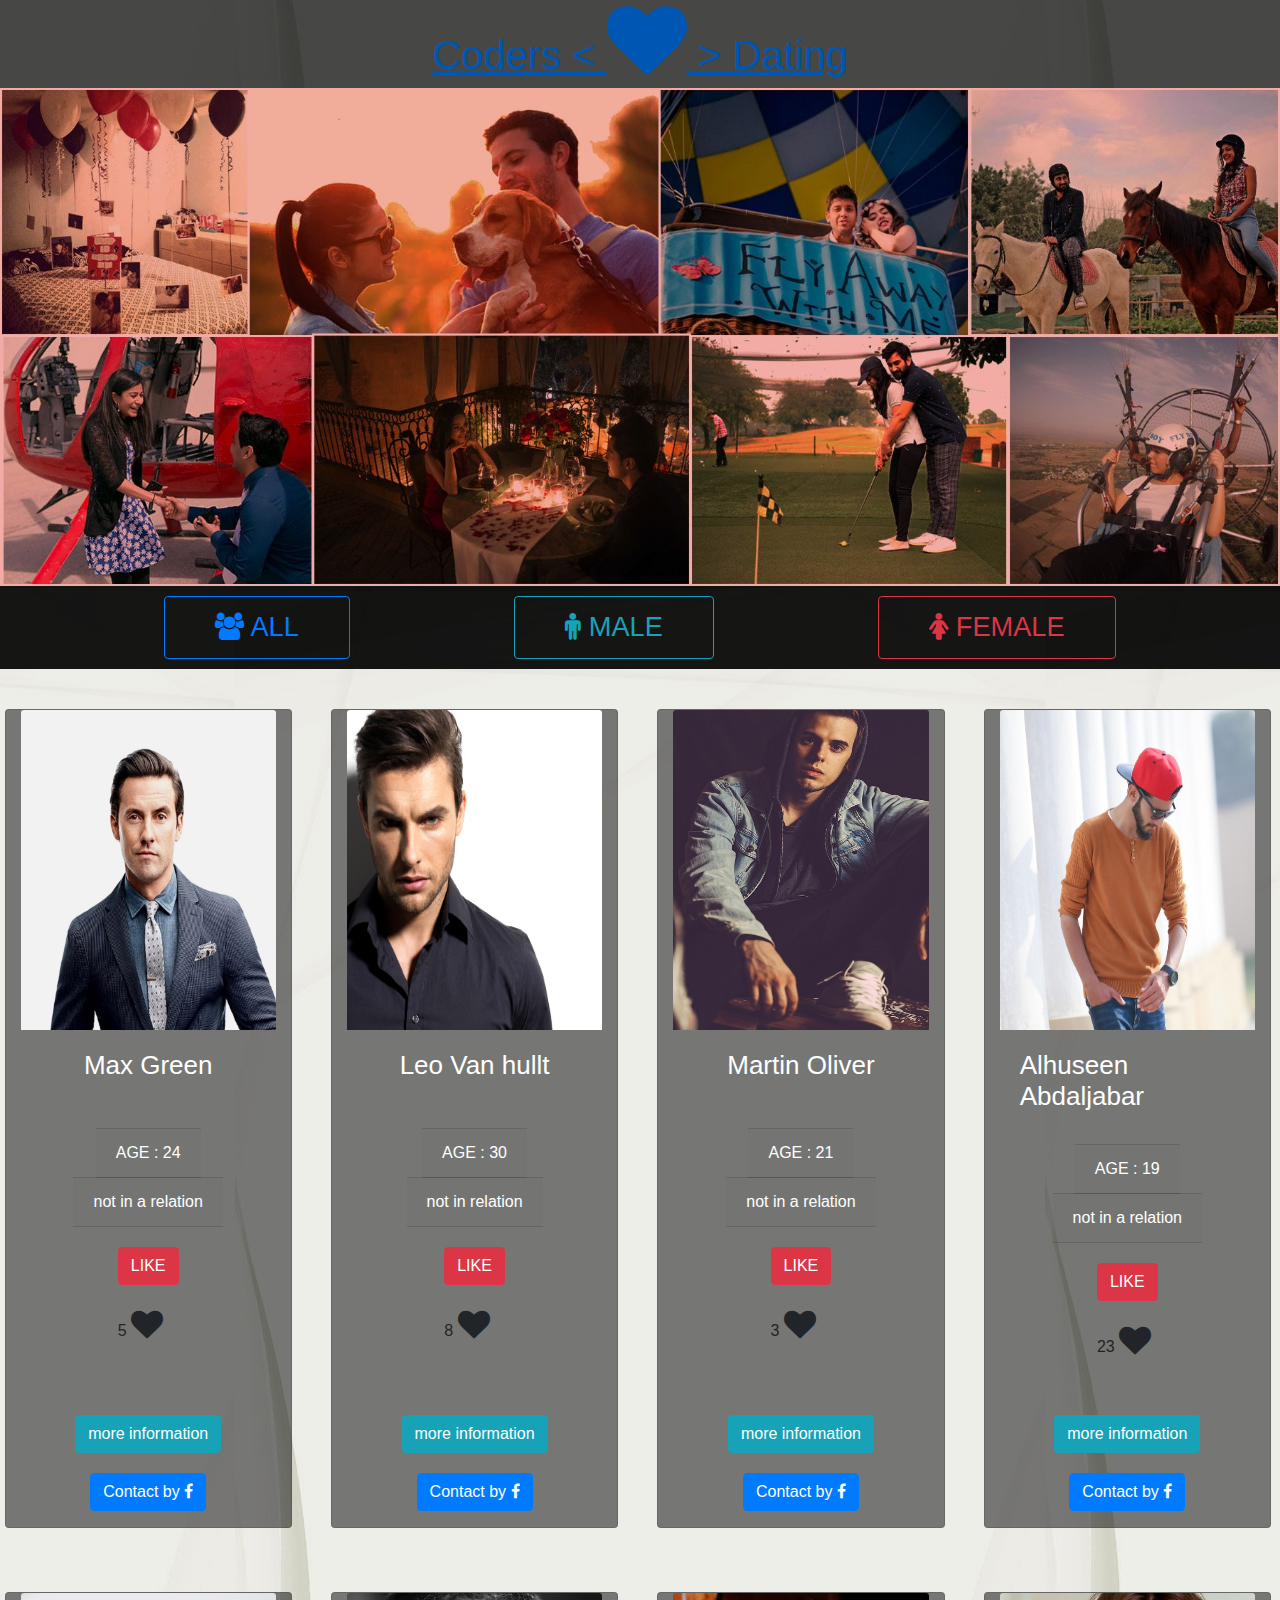
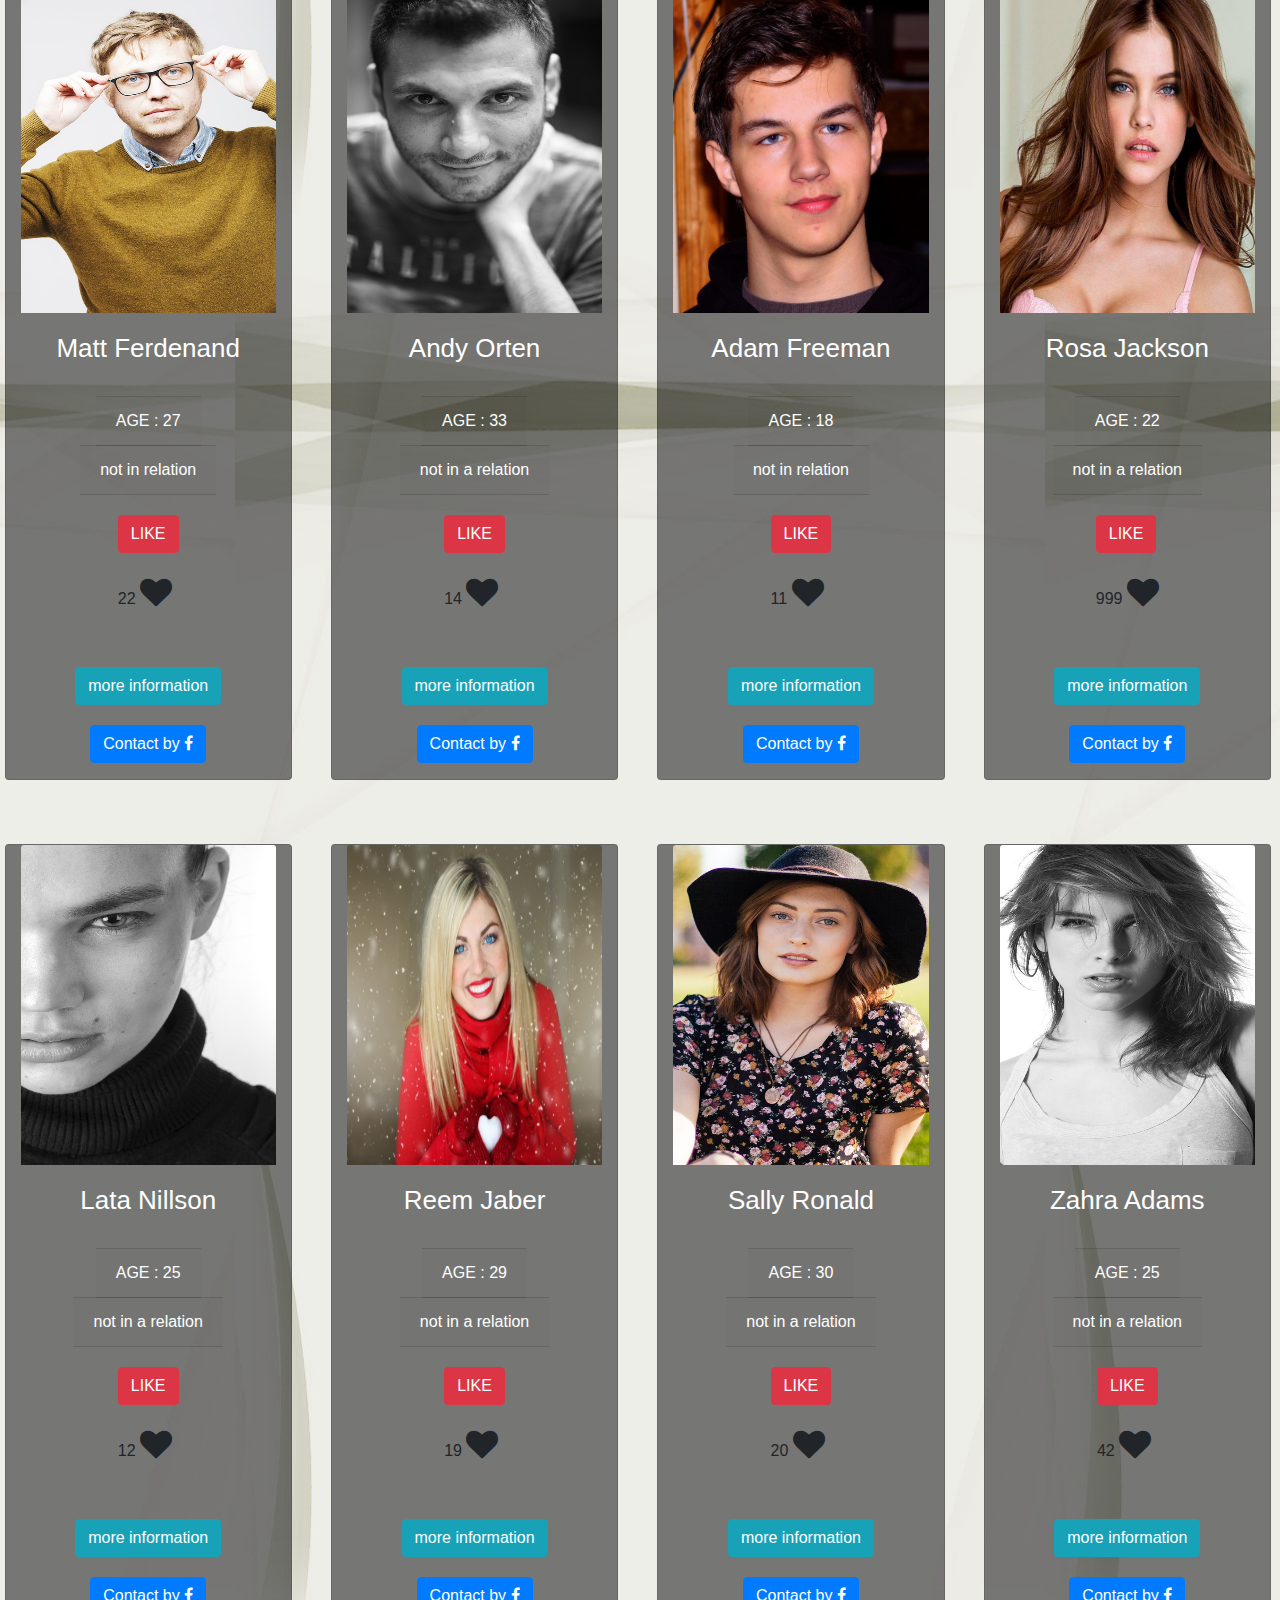
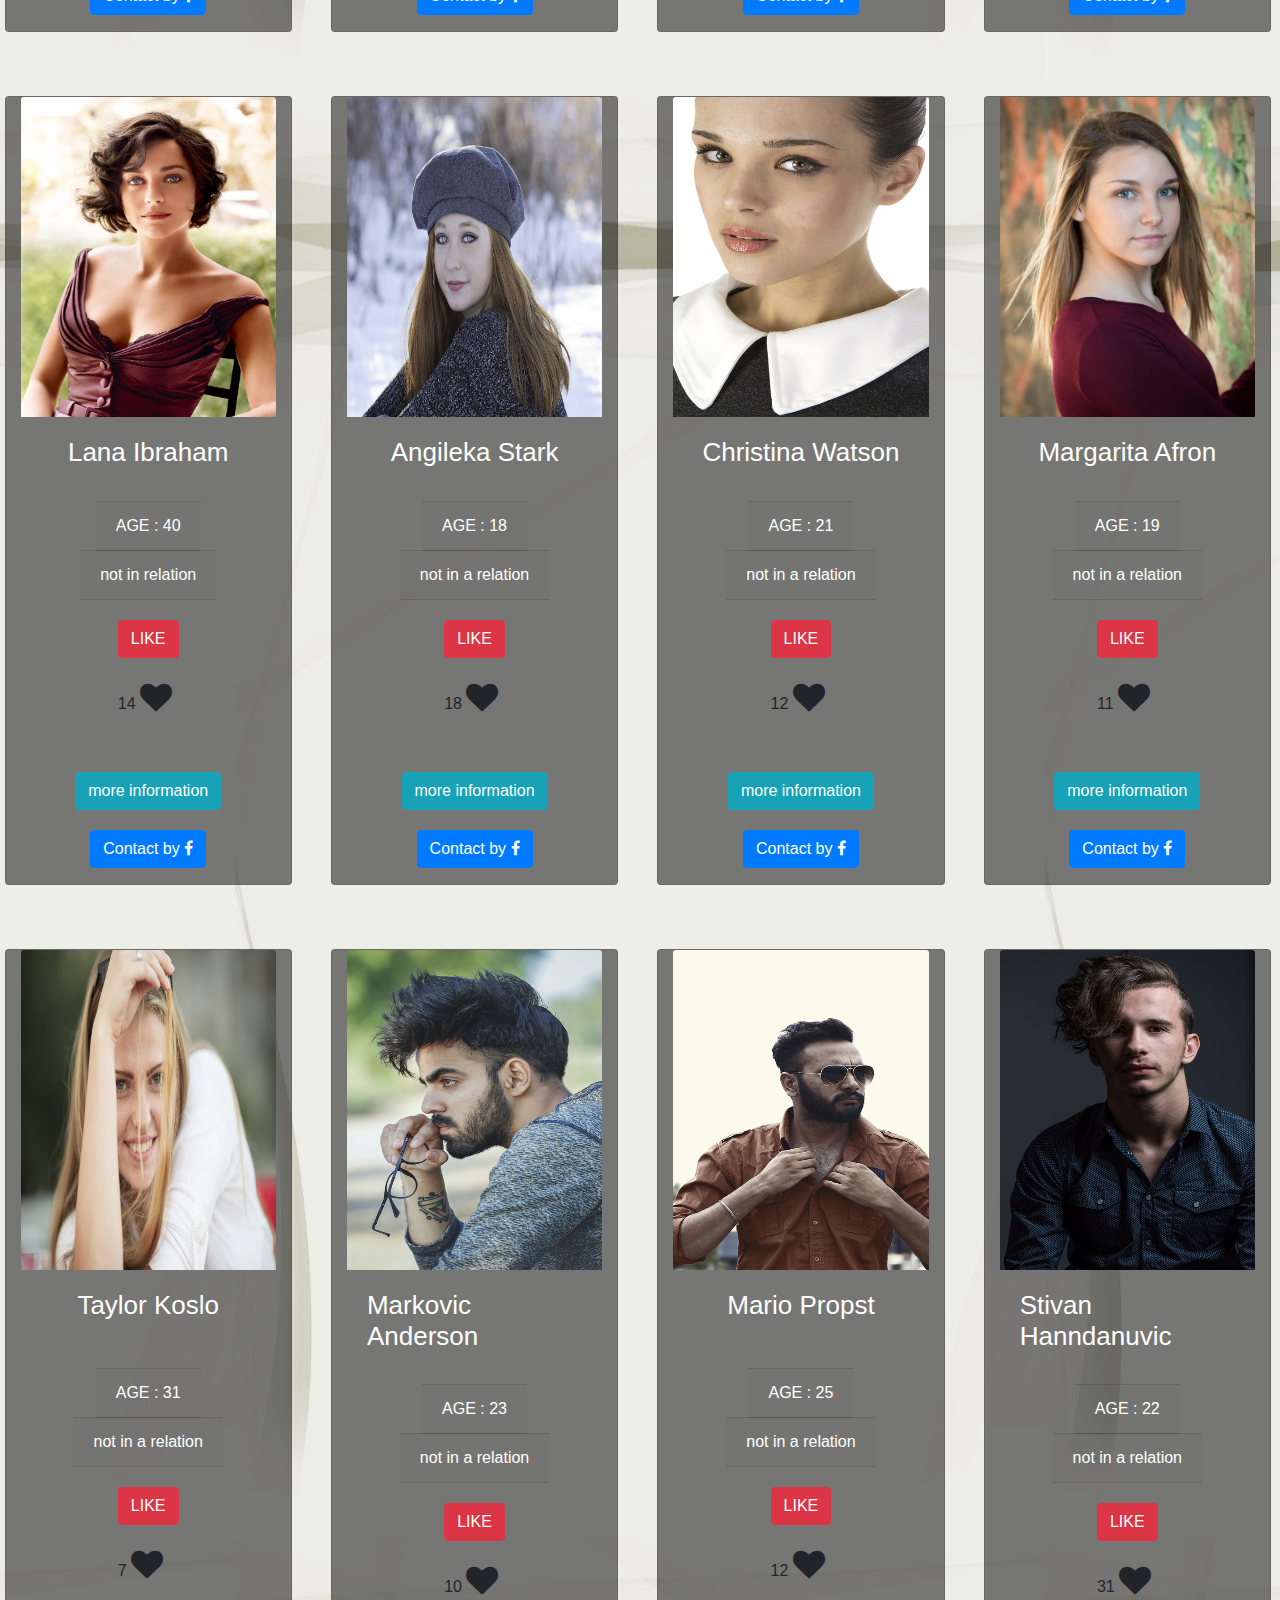
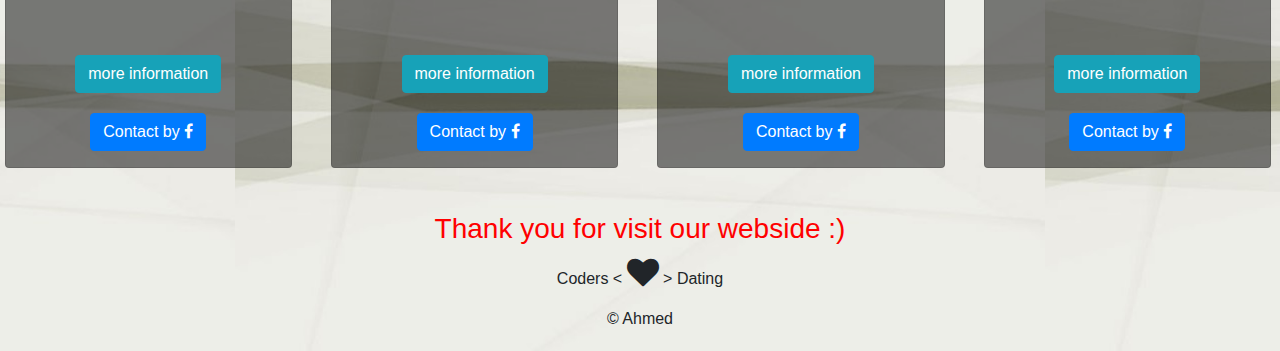
<file: ahmed-arkan-FSWD30-CodeReview7-master/index.html>
<!DOCTYPE html>
<html>
<head>
	<title> Code Dating </title>
	<link rel="stylesheet" href="https://cdnjs.cloudflare.com/ajax/libs/font-awesome/4.7.0/css/font-awesome.min.css">
    <meta name="viewport" content="width=device-width, initial-scale=1">

	<script src="https://ajax.googleapis.com/ajax/libs/jquery/3.1.1/jquery.min.js"></script>

	
	

<link rel="stylesheet" href="https://maxcdn.bootstrapcdn.com/bootstrap/4.0.0/css/bootstrap.min.css" integrity="sha384-Gn5384xqQ1aoWXA+058RXPxPg6fy4IWvTNh0E263XmFcJlSAwiGgFAW/dAiS6JXm" crossorigin="anonymous">
	
	<link rel="stylesheet" type="text/css" href="index.css">


</head>
<body>

	<header>
		<a href="index.html"><h1>Coders < <i class="fa fa-heart fa-2x" aria-hidden="true"></i> >  Dating</h1></a>
		<img class="carousel-inner" src="img/hero.jpg">

		<div class="buts">
			
			
		<a href="index.html"> <button id="all" class="btn btn-outline-primary"> <i class="fa fa-users" aria-hidden="true"></i> ALL </button> </a>

			<a href="male.html"> <button id="male" class="btn btn-outline-info"> <i class="fa fa-male" aria-hidden="true"></i> MALE </button> </a>

			<a href="female.html"> <button id="female" class="btn btn-outline-danger"> <i class="fa fa-female" aria-hidden="true"></i> FEMALE </button> </a>

		</div>

	</header>



  <div class="row" id="bigList">

  <!-- INVOKE DATA MODEL AND VIEW DEFINITIONS-->
 
  <script src="index.js"></script>

  <!-- CALL PAGE SPECIFIC VIEW FUNCTION -->
  <script>

     showBigList();

  </script>

</div>

<script>
function on() {
    document.getElementById("overlay").style.display = "block";
}

function off() {
    document.getElementById("overlay").style.display = "none";
}
</script>


<footer> 
	<div class=" text-center">
 
  <div class="card-body">
    <h5 class="card-title">Thank you for visit our webside :)</h5>
    <p class="card-text">Coders < <i class="fa fa-heart fa-2x" aria-hidden="true"></i> > Dating </p>
    <div>&copy Ahmed</div> 
  </div>
  
</div>
 </footer>
<script type="text/javascript">

 $('#1').on('click',function (){


    $('#likeout1').text( 5 + 1);

    $('#1').css('background-color' , ('blue'));

    $('#1').text('LIKED');

    $('#heart1').css('color' , ('red'));

});

  $('#b1').on({
    'click': function(){
        $('#imgs1').attr('src','img/male1.jpg');
        $('#nams1').text('Max Green');
        $('#ages1').text('24');
        $('#relation1').text('not in a relation');
        $( "#cr" ).empty();
        $('#cr').append('<li>'+'<div class="progress">Matching :'
                                                +'<div class="progress-bar progress-bar-striped" role="progressbar" style="width: 50% "  aria-valuenow="20" aria-valuemin="0" aria-valuemax="200">'
                                                +'</div>'
                                                +'70% chance</div>'+'</li>');
    }
});

 $('#2').on('click',function (){


    $('#likeout2').text( 8 + 1);

    $('#2').css('background-color' , ('blue'));

    $('#2').text('LIKED');

    $('#heart2').css('color' , ('red'));




});
 $('#b2').on({
    'click': function(){
        $('#imgs1').attr('src','img/male2.jpg');
         $('#nams1').text('Leo Van hullt');
        $('#ages1').text('30');
        $('#relation1').text('not in a relation');
        $( "#cr" ).empty();
         $('#cr').append('<li>'+'<div class="progress">Matching :'
                                                +'<div class="progress-bar progress-bar-striped" role="progressbar" style="width: 60% "  aria-valuenow="20" aria-valuemin="0" aria-valuemax="200">'
                                                +'</div>'
                                                +'80% chance</div>'+'</li>');
    }
});

 $('#3').on('click',function (){


    $('#likeout3').text( 3 + 1);

    $('#3').css('background-color' , ('blue'));

    $('#3').text('LIKED');

    $('#heart3').css('color' , ('red'));

});
  $('#b3').on({
    'click': function(){
        $('#imgs1').attr('src','img/portrait-1287413_960_720.jpg');
         $('#nams1').text('Martin Oliver');
        $('#ages1').text('21');
        $('#relation1').text('not in a relation');
        $( "#cr" ).empty();
         $('#cr').append('<li>'+'<div class="progress">Matching :'
                                                +'<div class="progress-bar progress-bar-striped" role="progressbar" style="width: 10% "  aria-valuenow="20" aria-valuemin="0" aria-valuemax="200">'
                                                +'</div>'
                                                +'20% chance</div>'+'</li>');
    }
});



 $('#4').on('click',function (){


    $('#likeout4').text( 23 + 1);

    $('#4').css('background-color' , ('blue'));

    $('#4').text('LIKED');

    $('#heart4').css('color' , ('red'));

});
  $('#b4').on({
    'click': function(){
        $('#imgs1').attr('src','img/stylish-boy-2988896_960_720.jpg');
         $('#nams1').text('Alhussen Abdaljabar');
        $('#ages1').text('19');
        $('#relation1').text('not in a relation');
        $( "#cr" ).empty();
         $('#cr').append('<li>'+'<div class="progress">Matching :'
                                                +'<div class="progress-bar progress-bar-striped" role="progressbar" style="width: 15% "  aria-valuenow="20" aria-valuemin="0" aria-valuemax="200">'
                                                +'</div>'
                                                +'30% chance</div>'+'</li>');
    }
});



 $('#5').on('click',function (){


    $('#likeout5').text( 22 + 1);

    $('#5').css('background-color' , ('blue'));

    $('#5').text('LIKED');

    $('#heart5').css('color' , ('red'));

});

  $('#b5').on({
    'click': function(){
        $('#imgs1').attr('src','img/application-1934972_960_720.jpg');
         $('#nams1').text('Mat Ferdenand');
        $('#ages1').text('27');
        $('#relation1').text('not in a relation');
        $( "#cr" ).empty();
         $('#cr').append('<li>'+'<div class="progress">Matching :'
                                                +'<div class="progress-bar progress-bar-striped" role="progressbar" style="width: 30% "  aria-valuenow="20" aria-valuemin="0" aria-valuemax="200">'
                                                +'</div>'
                                                +'50% chance</div>'+'</li>');
    }
});

 $('#6').on('click',function (){


    $('#likeout6').text( 14 + 1);

    $('#6').css('background-color' , ('blue'));

    $('#6').text('LIKED');

    $('#heart6').css('color' , ('red'));

});

 $('#b6').on({
    'click': function(){
        $('#imgs1').attr('src','img/male-2637801_960_720.jpg');
         $('#nams1').text('Andy Orten');
        $('#ages1').text('33');
        $('#relation1').text('not in a relation');
        $( "#cr" ).empty();
         $('#cr').append('<li>'+'<div class="progress">Matching :'
                                                +'<div class="progress-bar progress-bar-striped" role="progressbar" style="width: 70% "  aria-valuenow="20" aria-valuemin="0" aria-valuemax="200">'
                                                +'</div>'
                                                +'90% chance</div>'+'</li>');
    }
});

 $('#7').on('click',function (){


    $('#likeout7').text( 11 + 1);

    $('#7').css('background-color' , ('blue'));

    $('#7').text('LIKED');

    $('#heart7').css('color' , ('red'));

});

  $('#b7').on({
    'click': function(){
        $('#imgs1').attr('src','img/boy-2119178_960_720.jpg');
         $('#nams1').text('Adam Freeman');
        $('#ages1').text('18');
        $('#relation1').text('not in a relation');
        $( "#cr" ).empty();
         $('#cr').append('<li>'+'<div class="progress">Matching :'
                                                +'<div class="progress-bar progress-bar-striped" role="progressbar" style="width: 60% "  aria-valuenow="20" aria-valuemin="0" aria-valuemax="200">'
                                                +'</div>'
                                                +'80% chance</div>'+'</li>');
    }
});

 $('#8').on('click',function (){


    $('#likeout8').text( 999 + 1);

    $('#8').css('background-color' , ('blue'));

    $('#8').text('LIKED');

    $('#heart8').css('color' , ('red'));

});

  $('#b8').on({
    'click': function(){
        $('#imgs1').attr('src','img/proimg.jpg');
         $('#nams1').text('Rosa Jackson');
        $('#ages1').text('22');
        $('#relation1').text(' not in a relation');
        $( "#cr" ).empty();
         $('#cr').append('<li>'+'<div class="progress">Matching :'
                                                +'<div class="progress-bar progress-bar-striped" role="progressbar" style="width: 100% "  aria-valuenow="20" aria-valuemin="0" aria-valuemax="200">'
                                                +'</div>'
                                                +'100% chance </div>'+'</li>');
    }
});

 $('#9').on('click',function (){


    $('#likeout9').text( 12 + 1);

    $('#9').css('background-color' , ('blue'));

    $('#9').text('LIKED');

    $('#heart9').css('color' , ('red'));

});

  $('#b9').on({
    'click': function(){
        $('#imgs1').attr('src','img/model-2349105_960_720.jpg');
         $('#nams1').text('Lata Nelsson');
        $('#ages1').text('25');
        $('#relation1').text('not in a relation');
        $( "#cr" ).empty();
         $('#cr').append('<li>'+'<div class="progress">Matching :'
                                                +'<div class="progress-bar progress-bar-striped" role="progressbar" style="width: 30%"  aria-valuenow="20" aria-valuemin="0" aria-valuemax="200">'
                                                +'</div>'
                                                +'50% chance</div>'+'</li>');
    }
});

 $('#10').on('click',function (){


    $('#likeout10').text( 19 + 1);

    $('#10').css('background-color' , ('blue'));

    $('#10').text('LIKED');

    $('#heart10').css('color' , ('red'));

});

  $('#b10').on({
    'click': function(){
        $('#imgs1').attr('src','img/pretty-girl-2039216_960_720.jpg');
         $('#nams1').text('Reem Jaber');
        $('#ages1').text('29');
        $('#relation1').text('not in a relation');
        $( "#cr" ).empty();
         $('#cr').append('<li>'+'<div class="progress">Matching :'
                                                +'<div class="progress-bar progress-bar-striped" role="progressbar" style="width: 10%"  aria-valuenow="20" aria-valuemin="0" aria-valuemax="200">'
                                                +'</div>'
                                                +'30% chance</div>'+'</li>');
    }
});

 $('#11').on('click',function (){


    $('#likeout11').text( 20 + 1);

    $('#11').css('background-color' , ('blue'));

    $('#11').text('LIKED');

    $('#heart11').css('color' , ('red'));

});

  $('#b11').on({
    'click': function(){
        $('#imgs1').attr('src','img/portrait-597173_960_720.jpg');
         $('#nams1').text('Sally Ronald');
        $('#ages1').text('30');
        $('#relation1').text('not in a relation');
        $( "#cr" ).empty();
         $('#cr').append('<li>'+'<div class="progress">Matching :'
                                                +'<div class="progress-bar progress-bar-striped" role="progressbar" style="width: 60%"  aria-valuenow="20" aria-valuemin="0" aria-valuemax="200">'
                                                +'</div>'
                                                +'80% chance</div>'+'</li>');
    }
});

 $('#12').on('click',function (){


    $('#likeout12').text( 42 + 1);

    $('#12').css('background-color' , ('blue'));

    $('#12').text('LIKED');

    $('#heart12').css('color' , ('red'));

});

  $('#b12').on({
    'click': function(){
        $('#imgs1').attr('src','img/womens-2437214_960_720.jpg');
         $('#nams1').text('Zahra Adams');
        $('#ages1').text('25');
        $('#relation1').text('not in a relation');
        $( "#cr" ).empty();
         $('#cr').append('<li>'+'<div class="progress">Matching :'
                                                +'<div class="progress-bar progress-bar-striped" role="progressbar" style="width: 60%"  aria-valuenow="20" aria-valuemin="0" aria-valuemax="200">'
                                                +'</div>'
                                                +'80% chance</div>'+'</li>');
    }
});

 $('#13').on('click',function (){


    $('#likeout13').text( 14 + 1);

    $('#13').css('background-color' , ('blue'));

    $('#13').text('LIKED');

    $('#heart13').css('color' , ('red'));

});

  $('#b13').on({
    'click': function(){
        $('#imgs1').attr('src','img/female1.jpg');
         $('#nams1').text('Lana Ibraham');
        $('#ages1').text('40');
        $('#relation1').text('not in a relation');
        $( "#cr" ).empty();
         $('#cr').append('<li>'+'<div class="progress">Matching :'
                                                +'<div class="progress-bar progress-bar-striped" role="progressbar" style="width: 10%"  aria-valuenow="20" aria-valuemin="0" aria-valuemax="200">'
                                                +'</div>'
                                                +'30% chance</div>'+'</li>');
    }
});

 $('#14').on('click',function (){


    $('#likeout14').text( 18 + 1);

    $('#14').css('background-color' , ('blue'));

    $('#14').text('LIKED');

    $('#heart14').css('color' , ('red'));

});

  $('#b14').on({
    'click': function(){
        $('#imgs1').attr('src','img/model-1155293_960_720.jpg');
         $('#nams1').text('Angileka Stark');
        $('#ages1').text('18');
        $('#relation1').text('not in a relation');
        $( "#cr" ).empty();
         $('#cr').append('<li>'+'<div class="progress">Matching :'
                                                +'<div class="progress-bar progress-bar-striped" role="progressbar" style="width: 50%"  aria-valuenow="20" aria-valuemin="0" aria-valuemax="200">'
                                                +'</div>'
                                                +'70% chance</div>'+'</li>');
    }
});

 $('#15').on('click',function (){


    $('#likeout15').text( 12 + 1);

    $('#15').css('background-color' , ('blue'));

    $('#15').text('LIKED');

    $('#heart15').css('color' , ('red'));

});

  $('#b15').on({
    'click': function(){
        $('#imgs1').attr('src','img/model-2425659_960_720.jpg');
         $('#nams1').text('Christina Watson');
        $('#ages1').text('21');
        $('#relation1').text('not in a relation');
        $( "#cr" ).empty();
         $('#cr').append('<li>'+'<div class="progress">Matching :'
                                                +'<div class="progress-bar progress-bar-striped" role="progressbar" style="width: 30%"  aria-valuenow="20" aria-valuemin="0" aria-valuemax="200">'
                                                +'</div>'
                                                +'50% chance</div>'+'</li>');
    }
});

 $('#16').on('click',function (){


    $('#likeout16').text( 11 + 1);

    $('#16').css('background-color' , ('blue'));

    $('#16').text('LIKED');

    $('#heart16').css('color' , ('red'));

});

  $('#b16').on({
    'click': function(){
        $('#imgs1').attr('src','img/pose-2690310_960_720.jpg');
         $('#nams1').text('Margarita Afron');
        $('#ages1').text('19');
        $('#relation1').text('not in a relation');
        $( "#cr" ).empty();
         $('#cr').append('<li>'+'<div class="progress">Matching :'
                                                +'<div class="progress-bar progress-bar-striped" role="progressbar" style="width: 50%"  aria-valuenow="20" aria-valuemin="0" aria-valuemax="200">'
                                                +'</div>'
                                                +'70% chance</div>'+'</li>');
    }
});

 $('#17').on('click',function (){


    $('#likeout17').text( 7 + 1);

    $('#17').css('background-color' , ('blue'));

    $('#17').text('LIKED');

    $('#heart17').css('color' , ('red'));

});

  $('#b17').on({
    'click': function(){
        $('#imgs1').attr('src','img/womens-2349045_960_720.jpg');
         $('#nams1').text('Taylor Koslo');
        $('#ages1').text('31');
        $('#relation1').text('not in a relation');
        $( "#cr" ).empty();
         $('#cr').append('<li>'+'<div class="progress">Matching :'
                                                +'<div class="progress-bar progress-bar-striped" role="progressbar" style="width: 20%"  aria-valuenow="20" aria-valuemin="0" aria-valuemax="200">'
                                                +'</div>'
                                                +'40% chance</div>'+'</li>');
    }
});

 $('#18').on('click',function (){


    $('#likeout18').text( 10 + 1);

    $('#18').css('background-color' , ('blue'));

    $('#18').text('LIKED');

    $('#heart18').css('color' , ('red'));

});

  $('#b18').on({
    'click': function(){
        $('#imgs1').attr('src','img/man-2367953_960_720.jpg');
         $('#nams1').text('Markovic Anderson');
        $('#ages1').text('23');
        $('#relation1').text('not in a relation');
        $( "#cr" ).empty();
         $('#cr').append('<li>'+'<div class="progress">Matching :'
                                                +'<div class="progress-bar progress-bar-striped" role="progressbar" style="width: 10%"  aria-valuenow="20" aria-valuemin="0" aria-valuemax="200">'
                                                +'</div>'
                                                +'30% chance</div>'+'</li>');
    }
});

 $('#19').on('click',function (){


    $('#likeout19').text( 12 + 1);

    $('#19').css('background-color' , ('blue'));

    $('#19').text('LIKED');

    $('#heart19').css('color' , ('red'));

});

  $('#b19').on({
    'click': function(){
        $('#imgs1').attr('src','img/man-2792505_960_720.jpg');
         $('#nams1').text('Mario propst');
        $('#ages1').text('25');
        $('#relation1').text(' not in a relation');
        $( "#cr" ).empty();
         $('#cr').append('<li>'+'<div class="progress">Matching :'
                                                +'<div class="progress-bar progress-bar-striped" role="progressbar" style="width: 30%"  aria-valuenow="20" aria-valuemin="0" aria-valuemax="200">'
                                                +'</div>'
                                                +'50% chance</div>'+'</li>');
    }
});

 $('#20').on('click',function (){


    $('#likeout20').text( 31 + 1);

    $('#20').css('background-color' , ('blue'));

    $('#20').text('LIKED');

    $('#heart20').css('color' , ('red'));

});

  $('#b20').on({
    'click': function(){
        $('#imgs1').attr('src','img/boy-2082270_960_720.jpg');
         $('#nams1').text('Stiva Hanndanuvic');
        $('#ages1').text('22');
        $('#relation1').text('not in a relation');
        $( "#cr" ).empty();
         $('#cr').append('<li>'+'<div class="progress">Matching :'
                                                +'<div class="progress-bar progress-bar-striped" role="progressbar" style="width: 70%"  aria-valuenow="20" aria-valuemin="0" aria-valuemax="200">'
                                                +'</div>'
                                                +'90% chance</div>'+'</li>');
    }
});


 </script>
</body>
</html>
</file>
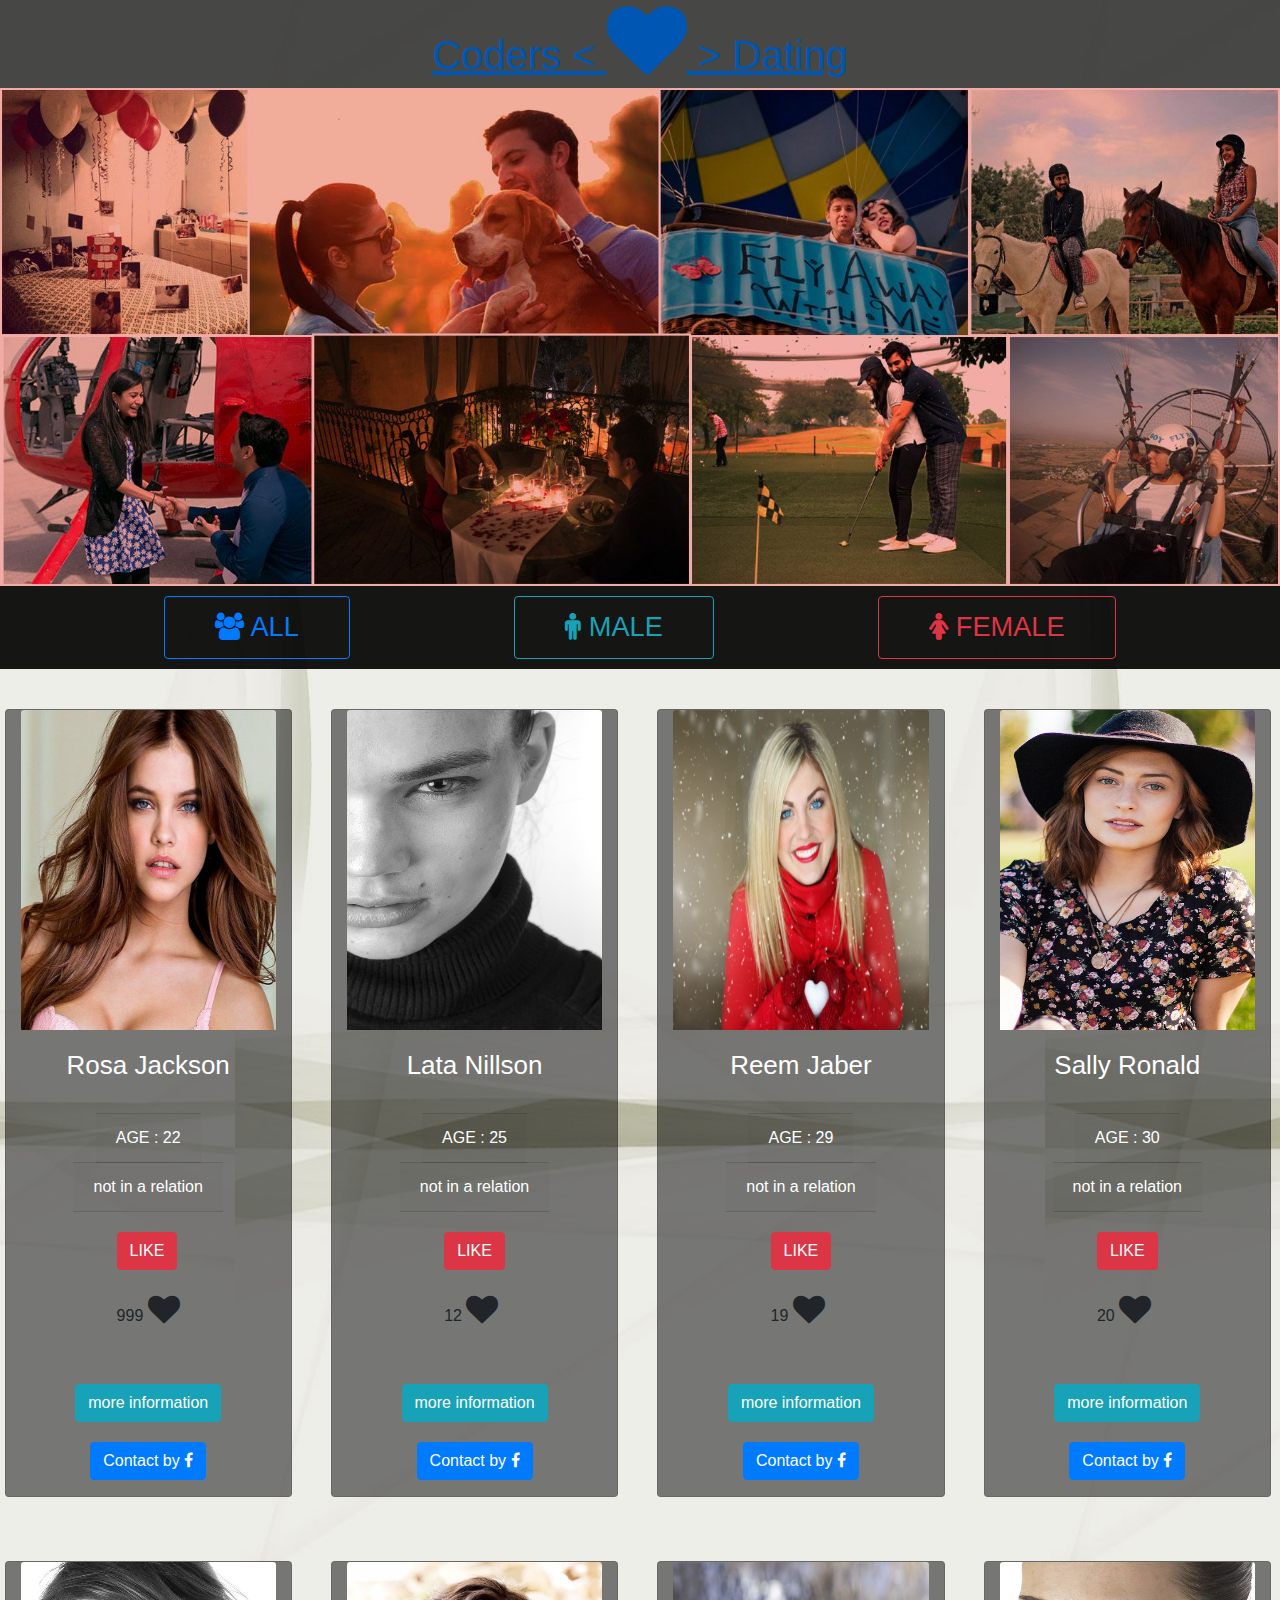
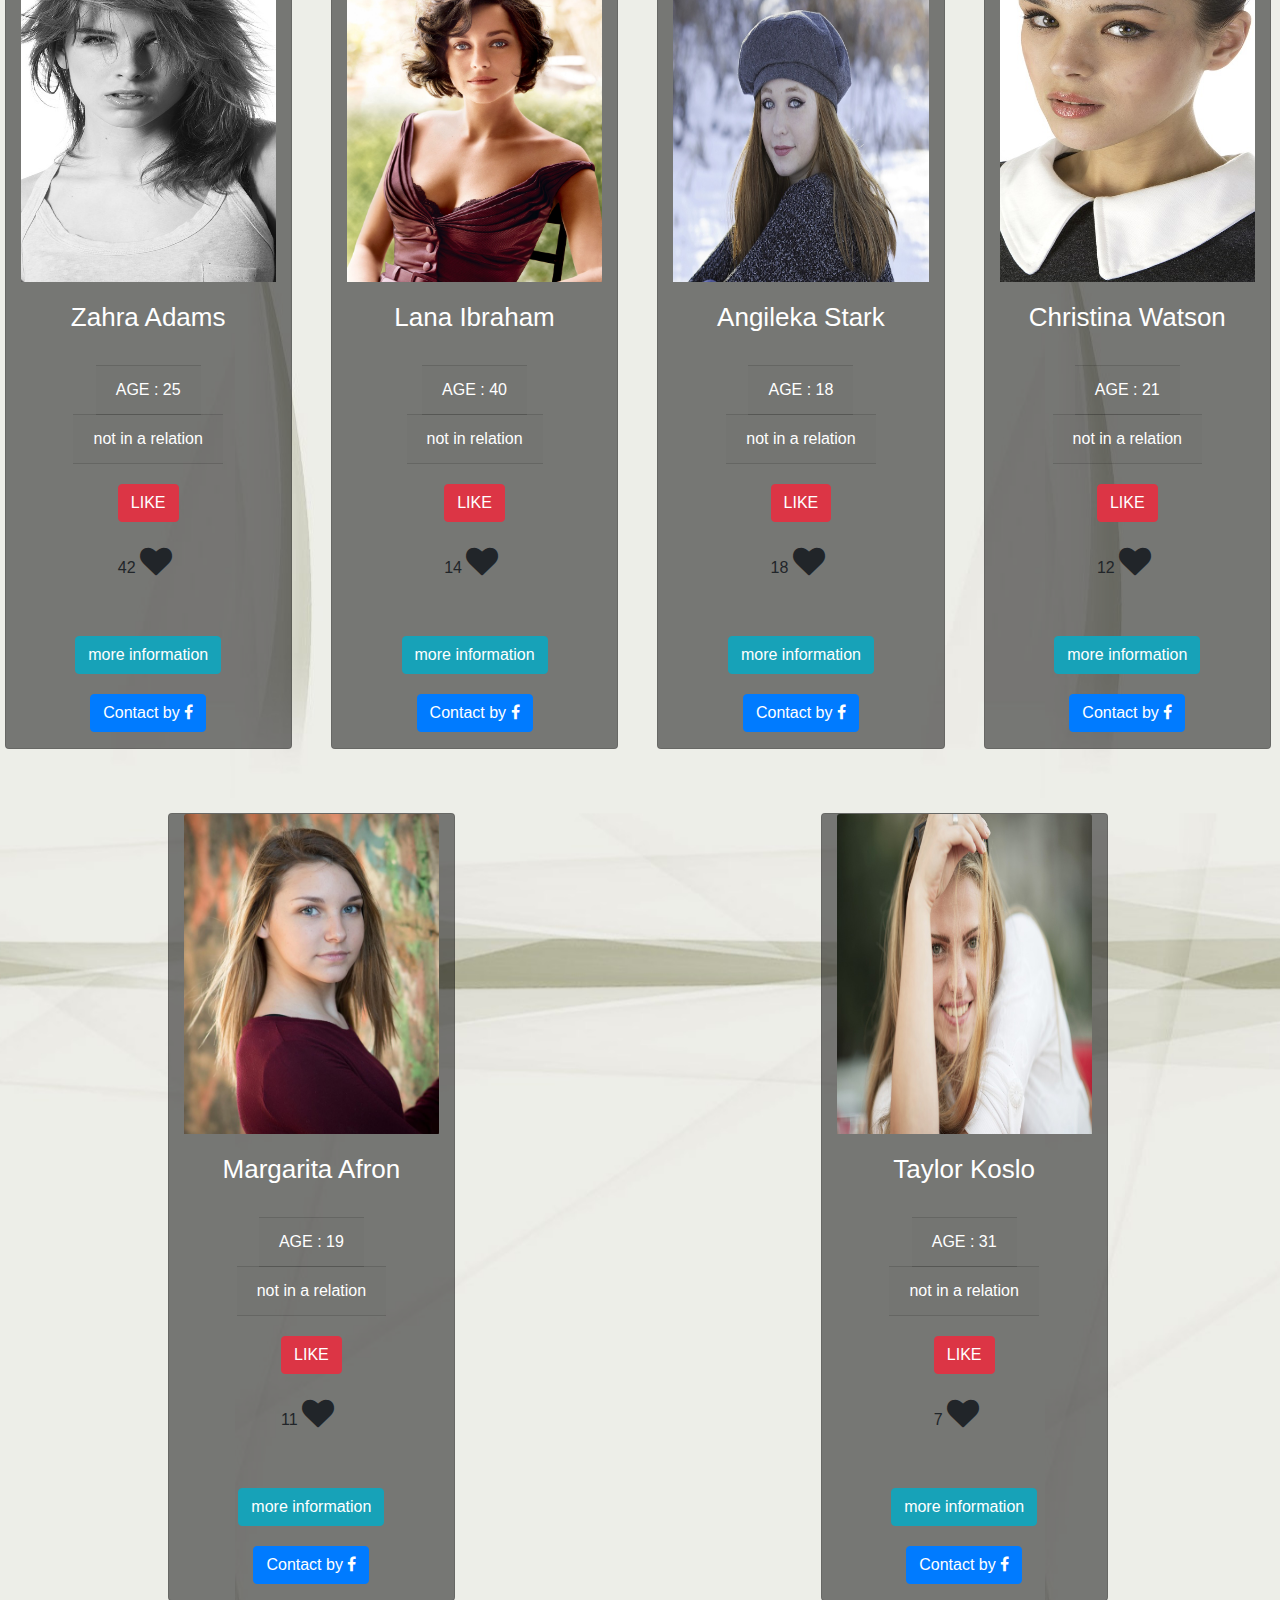
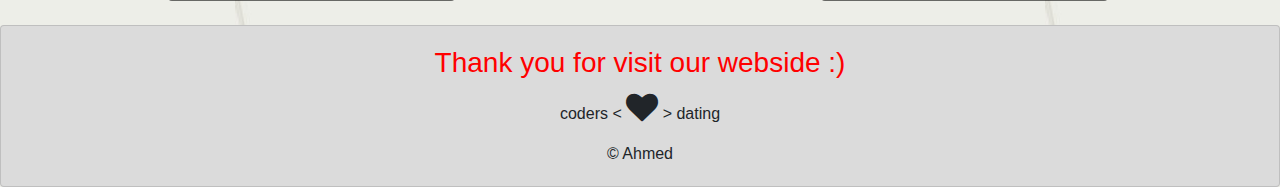
<file: ahmed-arkan-FSWD30-CodeReview7-master/female.html>
<!DOCTYPE html>
<html>
<head>
    <title> code dating </title>

<link rel="stylesheet" href="https://cdnjs.cloudflare.com/ajax/libs/font-awesome/4.7.0/css/font-awesome.min.css">
    <meta name="viewport" content="width=device-width, initial-scale=1">

    <script src="https://ajax.googleapis.com/ajax/libs/jquery/3.1.1/jquery.min.js"></script>

    
    

<link rel="stylesheet" href="https://maxcdn.bootstrapcdn.com/bootstrap/4.0.0/css/bootstrap.min.css" integrity="sha384-Gn5384xqQ1aoWXA+058RXPxPg6fy4IWvTNh0E263XmFcJlSAwiGgFAW/dAiS6JXm" crossorigin="anonymous">
    
    <link rel="stylesheet" type="text/css" href="index.css">

</head>
<body>

    <header>
        <a href="index.html"><h1>Coders < <i class="fa fa-heart fa-2x" aria-hidden="true"></i> >  Dating</h1></a>
        <img class="carousel-inner" src="img/hero.jpg">

        <div class="buts">
            
    
            <a href="index.html"> <button id="all" class="btn btn-outline-primary"> <i class="fa fa-users" aria-hidden="true"></i> ALL </button> </a>

            <a href="male.html"> <button id="male" class="btn btn-outline-info"> <i class="fa fa-male" aria-hidden="true"></i> MALE </button> </a>

            <a href="female.html"> <button id="female" class="btn btn-outline-danger"> <i class="fa fa-female" aria-hidden="true"></i> FEMALE </button> </a>

        </div>

    </header>


   <div class="row" id="bigList">

  <!-- INVOKE DATA MODEL AND VIEW DEFINITIONS-->
 
  <script src="index.js"></script>

  <!-- CALL PAGE SPECIFIC VIEW FUNCTION -->
  <script>

     showOnlyFemyle()

  </script>

</div>


<script>
function on() {
    document.getElementById("overlay").style.display = "block";
}

function off() {
    document.getElementById("overlay").style.display = "none";
}
</script>

<script type="text/javascript">
    
    $('#8').on('click',function (){


    $('#likeout8').text( 999 + 1);

    $('#8').css('background-color' , ('blue'));

    $('#8').text('LIKED');

    $('#heart8').css('color' , ('red'));

});

  $('#b8').on({
    'click': function(){
        $('#imgs1').attr('src','img/proimg.jpg');
         $('#nams1').text('Rosa Jackson');
        $('#ages1').text('22');
        $('#relation1').text(' not in a relation');
        $( "#cr" ).empty();
         $('#cr').append('<li>'+'<div class="progress">Matching :'
                                                +'<div class="progress-bar progress-bar-striped" role="progressbar" style="width: 100% "  aria-valuenow="20" aria-valuemin="0" aria-valuemax="200">'
                                                +'</div>'
                                                +'100% chance </div>'+'</li>');
    }
});

 $('#9').on('click',function (){


    $('#likeout9').text( 12 + 1);

    $('#9').css('background-color' , ('blue'));

    $('#9').text('LIKED');

    $('#heart9').css('color' , ('red'));

});

  $('#b9').on({
    'click': function(){
        $('#imgs1').attr('src','img/model-2349105_960_720.jpg');
         $('#nams1').text('Lata Nelsson');
        $('#ages1').text('25');
        $('#relation1').text('not in a relation');
        $( "#cr" ).empty();
         $('#cr').append('<li>'+'<div class="progress">Matching :'
                                                +'<div class="progress-bar progress-bar-striped" role="progressbar" style="width: 30%"  aria-valuenow="20" aria-valuemin="0" aria-valuemax="200">'
                                                +'</div>'
                                                +'50% chance</div>'+'</li>');
    }
});

 $('#10').on('click',function (){


    $('#likeout10').text( 19 + 1);

    $('#10').css('background-color' , ('blue'));

    $('#10').text('LIKED');

    $('#heart10').css('color' , ('red'));

});

  $('#b10').on({
    'click': function(){
        $('#imgs1').attr('src','img/pretty-girl-2039216_960_720.jpg');
         $('#nams1').text('Reem Jaber');
        $('#ages1').text('29');
        $('#relation1').text('not in a relation');
        $( "#cr" ).empty();
         $('#cr').append('<li>'+'<div class="progress">Matching :'
                                                +'<div class="progress-bar progress-bar-striped" role="progressbar" style="width: 10%"  aria-valuenow="20" aria-valuemin="0" aria-valuemax="200">'
                                                +'</div>'
                                                +'30% chance</div>'+'</li>');
    }
});

 $('#11').on('click',function (){


    $('#likeout11').text( 20 + 1);

    $('#11').css('background-color' , ('blue'));

    $('#11').text('LIKED');

    $('#heart11').css('color' , ('red'));

});

  $('#b11').on({
    'click': function(){
        $('#imgs1').attr('src','img/portrait-597173_960_720.jpg');
         $('#nams1').text('Sally Ronald');
        $('#ages1').text('30');
        $('#relation1').text('not in a relation');
        $( "#cr" ).empty();
         $('#cr').append('<li>'+'<div class="progress">Matching :'
                                                +'<div class="progress-bar progress-bar-striped" role="progressbar" style="width: 60%"  aria-valuenow="20" aria-valuemin="0" aria-valuemax="200">'
                                                +'</div>'
                                                +'80% chance</div>'+'</li>');
    }
});

 $('#12').on('click',function (){


    $('#likeout12').text( 42 + 1);

    $('#12').css('background-color' , ('blue'));

    $('#12').text('LIKED');

    $('#heart12').css('color' , ('red'));

});

  $('#b12').on({
    'click': function(){
        $('#imgs1').attr('src','img/womens-2437214_960_720.jpg');
         $('#nams1').text('Zahra Adams');
        $('#ages1').text('25');
        $('#relation1').text('not in a relation');
        $( "#cr" ).empty();
         $('#cr').append('<li>'+'<div class="progress">Matching :'
                                                +'<div class="progress-bar progress-bar-striped" role="progressbar" style="width: 60%"  aria-valuenow="20" aria-valuemin="0" aria-valuemax="200">'
                                                +'</div>'
                                                +'80% chance</div>'+'</li>');
    }
});

 $('#13').on('click',function (){


    $('#likeout13').text( 14 + 1);

    $('#13').css('background-color' , ('blue'));

    $('#13').text('LIKED');

    $('#heart13').css('color' , ('red'));

});

  $('#b13').on({
    'click': function(){
        $('#imgs1').attr('src','img/female1.jpg');
         $('#nams1').text('Lana Ibraham');
        $('#ages1').text('40');
        $('#relation1').text('not in a relation');
        $( "#cr" ).empty();
         $('#cr').append('<li>'+'<div class="progress">Matching :'
                                                +'<div class="progress-bar progress-bar-striped" role="progressbar" style="width: 10%"  aria-valuenow="20" aria-valuemin="0" aria-valuemax="200">'
                                                +'</div>'
                                                +'30% chance</div>'+'</li>');
    }
});

 $('#14').on('click',function (){


    $('#likeout14').text( 18 + 1);

    $('#14').css('background-color' , ('blue'));

    $('#14').text('LIKED');

    $('#heart14').css('color' , ('red'));

});

  $('#b14').on({
    'click': function(){
        $('#imgs1').attr('src','img/model-1155293_960_720.jpg');
         $('#nams1').text('Angileka Stark');
        $('#ages1').text('18');
        $('#relation1').text('not in a relation');
        $( "#cr" ).empty();
         $('#cr').append('<li>'+'<div class="progress">Matching :'
                                                +'<div class="progress-bar progress-bar-striped" role="progressbar" style="width: 50%"  aria-valuenow="20" aria-valuemin="0" aria-valuemax="200">'
                                                +'</div>'
                                                +'70% chance</div>'+'</li>');
    }
});

 $('#15').on('click',function (){


    $('#likeout15').text( 12 + 1);

    $('#15').css('background-color' , ('blue'));

    $('#15').text('LIKED');

    $('#heart15').css('color' , ('red'));

});

  $('#b15').on({
    'click': function(){
        $('#imgs1').attr('src','img/model-2425659_960_720.jpg');
         $('#nams1').text('Christina Watson');
        $('#ages1').text('21');
        $('#relation1').text('not in a relation');
        $( "#cr" ).empty();
         $('#cr').append('<li>'+'<div class="progress">Matching :'
                                                +'<div class="progress-bar progress-bar-striped" role="progressbar" style="width: 30%"  aria-valuenow="20" aria-valuemin="0" aria-valuemax="200">'
                                                +'</div>'
                                                +'50% chance</div>'+'</li>');
    }
});

 $('#16').on('click',function (){


    $('#likeout16').text( 11 + 1);

    $('#16').css('background-color' , ('blue'));

    $('#16').text('LIKED');

    $('#heart16').css('color' , ('red'));

});

  $('#b16').on({
    'click': function(){
        $('#imgs1').attr('src','img/pose-2690310_960_720.jpg');
         $('#nams1').text('Margarita Afron');
        $('#ages1').text('19');
        $('#relation1').text('not in a relation');
        $( "#cr" ).empty();
         $('#cr').append('<li>'+'<div class="progress">Matching :'
                                                +'<div class="progress-bar progress-bar-striped" role="progressbar" style="width: 50%"  aria-valuenow="20" aria-valuemin="0" aria-valuemax="200">'
                                                +'</div>'
                                                +'70% chance</div>'+'</li>');
    }
});

 $('#17').on('click',function (){


    $('#likeout17').text( 7 + 1);

    $('#17').css('background-color' , ('blue'));

    $('#17').text('LIKED');

    $('#heart17').css('color' , ('red'));

});

  $('#b17').on({
    'click': function(){
        $('#imgs1').attr('src','img/womens-2349045_960_720.jpg');
         $('#nams1').text('Taylor Koslo');
        $('#ages1').text('31');
        $('#relation1').text('not in a relation');
        $( "#cr" ).empty();
         $('#cr').append('<li>'+'<div class="progress">Matching :'
                                                +'<div class="progress-bar progress-bar-striped" role="progressbar" style="width: 20%"  aria-valuenow="20" aria-valuemin="0" aria-valuemax="200">'
                                                +'</div>'
                                                +'40% chance</div>'+'</li>');
    }
});
</script>

<footer> 
    <div class="card text-center">
 
  <div class="card-body">
    <h5 class="card-title">Thank you for visit our webside :)</h5>
    <p class="card-text">coders < <i class="fa fa-heart fa-2x" aria-hidden="true"></i> > dating </p>
    <div>&copy Ahmed</div> 
  </div>
  
</div>
 </footer>

</body>
</html>
</file>
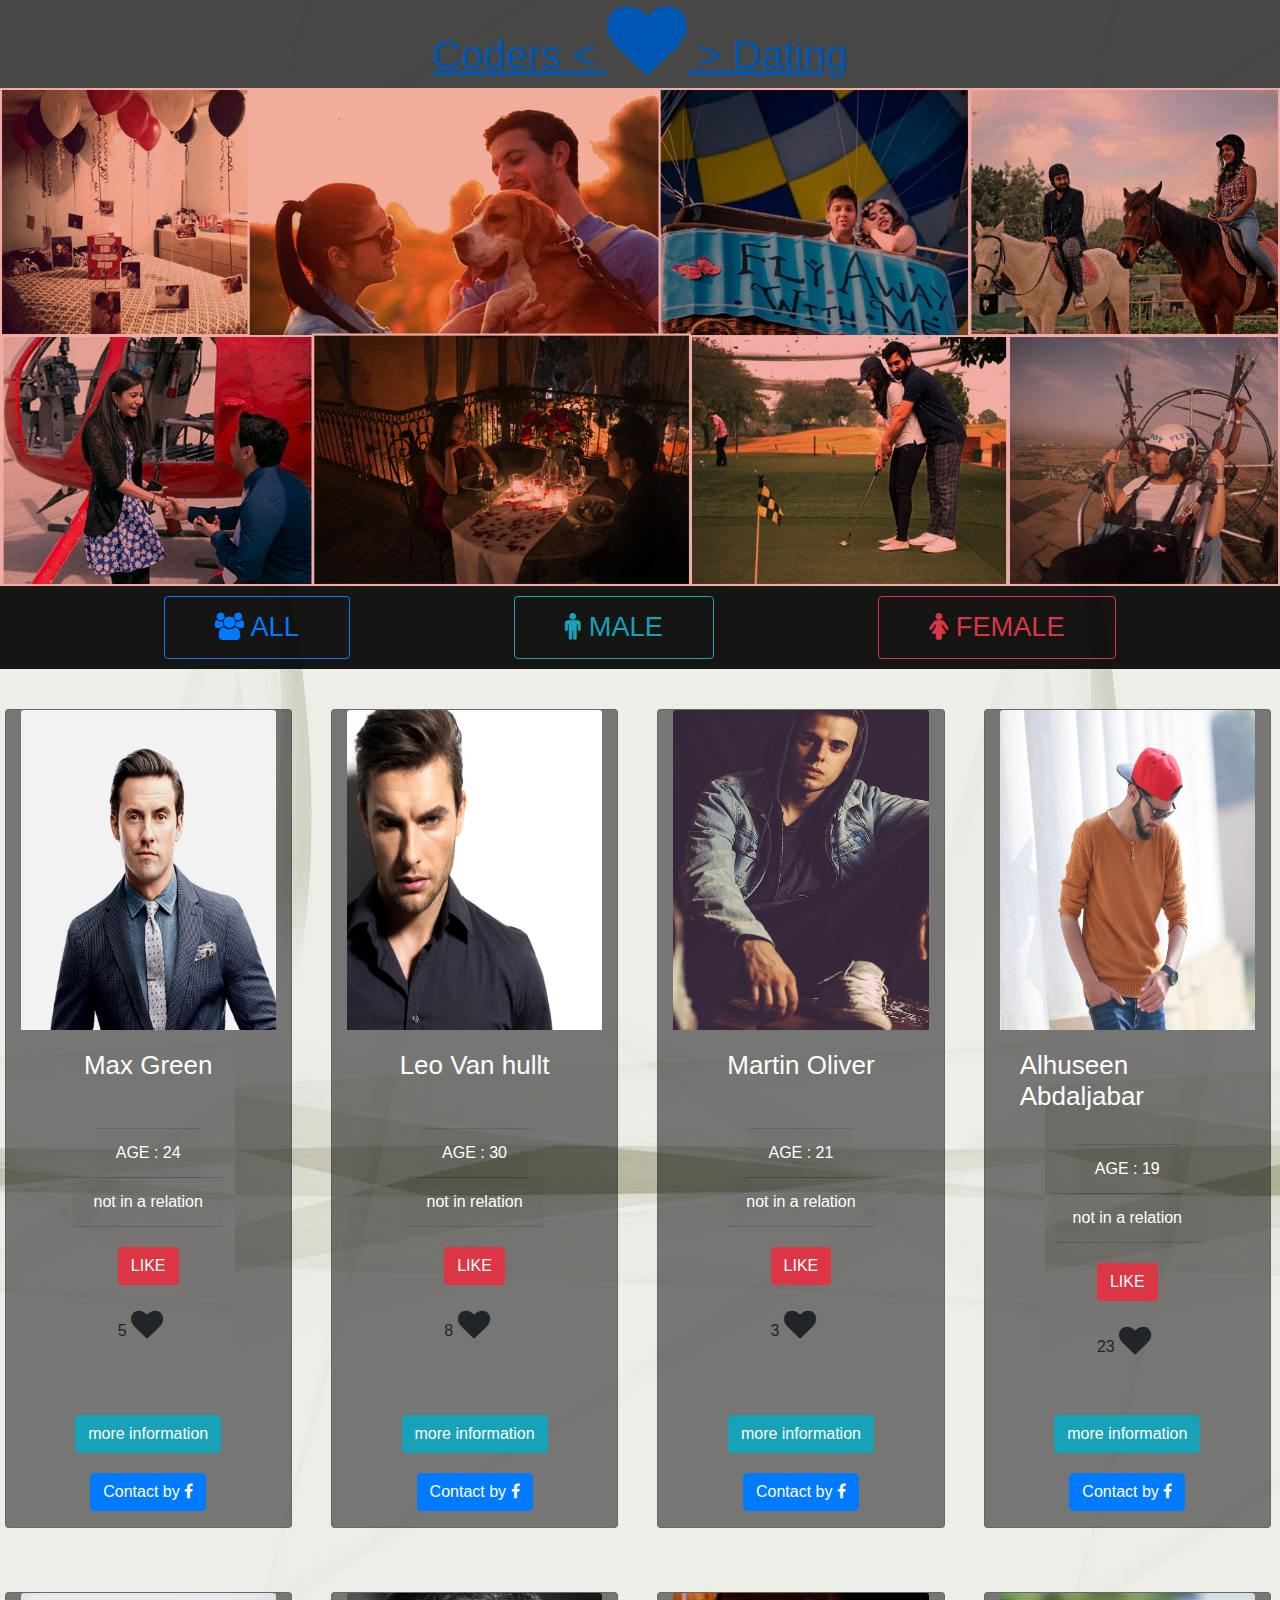
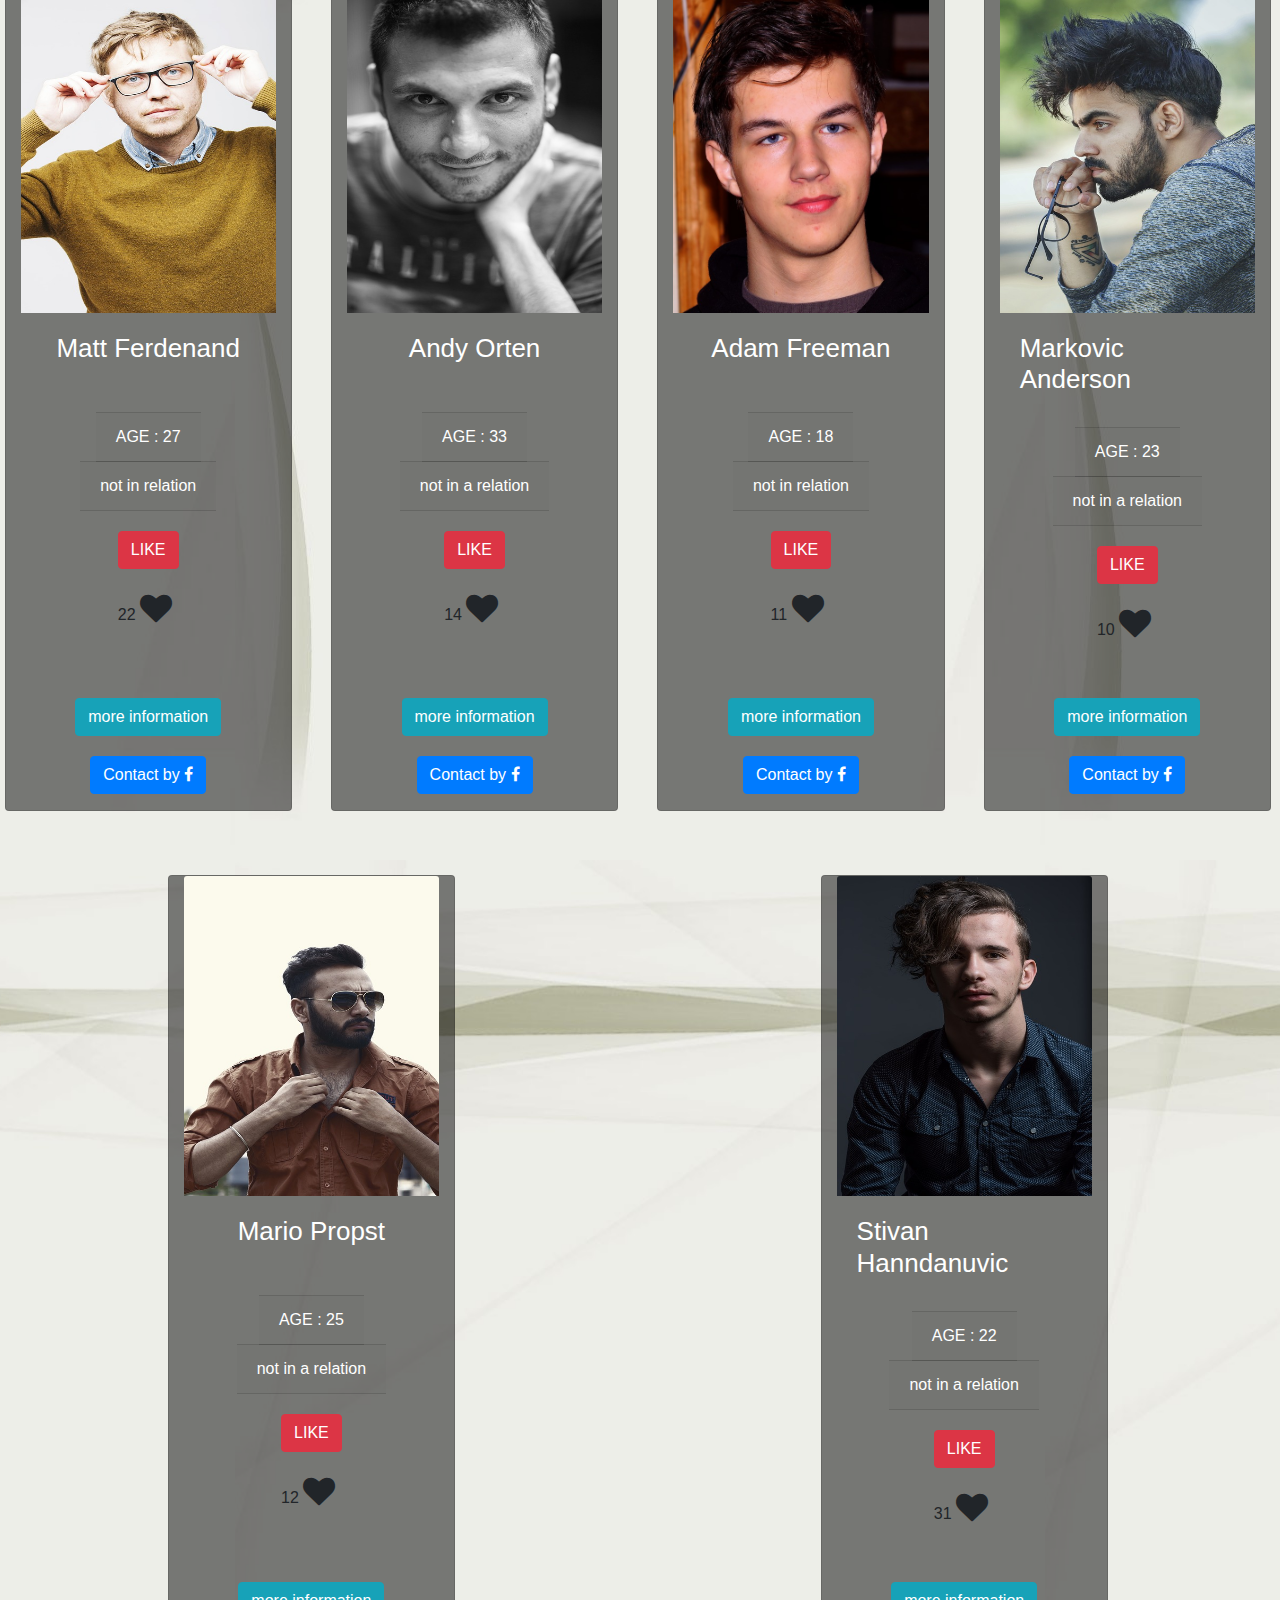
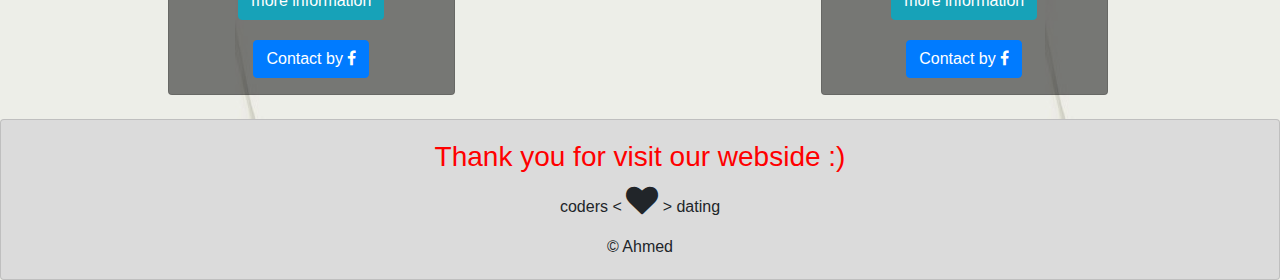
<file: ahmed-arkan-FSWD30-CodeReview7-master/male.html>
<!DOCTYPE html>
<html>
<head>
	<title> code dating </title>

<link rel="stylesheet" href="https://cdnjs.cloudflare.com/ajax/libs/font-awesome/4.7.0/css/font-awesome.min.css">
	<script src="https://ajax.googleapis.com/ajax/libs/jquery/3.1.1/jquery.min.js"></script>

	
	

<link rel="stylesheet" href="https://maxcdn.bootstrapcdn.com/bootstrap/4.0.0/css/bootstrap.min.css" integrity="sha384-Gn5384xqQ1aoWXA+058RXPxPg6fy4IWvTNh0E263XmFcJlSAwiGgFAW/dAiS6JXm" crossorigin="anonymous">

<link rel="stylesheet" type="text/css" href="index.css">

</head>
<body>

	<header>
		<a href="index.html"><h1>Coders < <i class="fa fa-heart fa-2x" aria-hidden="true"></i> >  Dating</h1></a>
		<img class="carousel-inner" src="img/hero.jpg">

		<div class="buts">
			
	
			<a href="index.html"> <button id="all" class="btn btn-outline-primary"> <i class="fa fa-users" aria-hidden="true"></i> ALL </button> </a>

			<a href="male.html"> <button id="male" class="btn btn-outline-info"> <i class="fa fa-male" aria-hidden="true"></i> MALE </button> </a>

			<a href="female.html"> <button id="female" class="btn btn-outline-danger"> <i class="fa fa-female" aria-hidden="true"></i> FEMALE </button> </a>

		</div>

	</header>


   <div class="row" id="bigList">

  <!-- INVOKE DATA MODEL AND VIEW DEFINITIONS-->
 
  <script src="index.js"></script>

  <!-- CALL PAGE SPECIFIC VIEW FUNCTION -->
  <script>

     showOnlyMale()

  </script>

</div>

<script>
function on() {
    document.getElementById("overlay").style.display = "block";
}

function off() {
    document.getElementById("overlay").style.display = "none";
}
</script>

<footer> 
	<div class="card text-center">
 
  <div class="card-body">
    <h5 class="card-title">Thank you for visit our webside :)</h5>
    <p class="card-text">coders < <i class="fa fa-heart fa-2x" aria-hidden="true"></i> > dating </p>
    <div>&copy Ahmed</div> 
  </div>
  
</div>
 </footer>

 <script type="text/javascript">
 	
 $('#1').on('click',function (){


    $('#likeout1').text( 5 + 1);

    $('#1').css('background-color' , ('blue'));

    $('#1').text('LIKED');

    $('#heart1').css('color' , ('red'));

});

  $('#b1').on({
    'click': function(){
        $('#imgs1').attr('src','img/male1.jpg');
        $('#nams1').text('Max Green');
        $('#ages1').text('24');
        $('#relation1').text('not in a relation');
        $( "#cr" ).empty();
        $('#cr').append('<li>'+'<div class="progress">Matching :'
                                                +'<div class="progress-bar progress-bar-striped" role="progressbar" style="width: 50% "  aria-valuenow="20" aria-valuemin="0" aria-valuemax="200">'
                                                +'</div>'
                                                +'70% chance</div>'+'</li>');
    }
});

 $('#2').on('click',function (){


    $('#likeout2').text( 8 + 1);

    $('#2').css('background-color' , ('blue'));

    $('#2').text('LIKED');

    $('#heart2').css('color' , ('red'));




});
 $('#b2').on({
    'click': function(){
        $('#imgs1').attr('src','img/male2.jpg');
         $('#nams1').text('Leo Van hullt');
        $('#ages1').text('30');
        $('#relation1').text('not in a relation');
        $( "#cr" ).empty();
         $('#cr').append('<li>'+'<div class="progress">Matching :'
                                                +'<div class="progress-bar progress-bar-striped" role="progressbar" style="width: 60% "  aria-valuenow="20" aria-valuemin="0" aria-valuemax="200">'
                                                +'</div>'
                                                +'80% chance</div>'+'</li>');
    }
});

 $('#3').on('click',function (){


    $('#likeout3').text( 3 + 1);

    $('#3').css('background-color' , ('blue'));

    $('#3').text('LIKED');

    $('#heart3').css('color' , ('red'));

});
  $('#b3').on({
    'click': function(){
        $('#imgs1').attr('src','img/portrait-1287413_960_720.jpg');
         $('#nams1').text('Martin Oliver');
        $('#ages1').text('21');
        $('#relation1').text('not in a relation');
        $( "#cr" ).empty();
         $('#cr').append('<li>'+'<div class="progress">Matching :'
                                                +'<div class="progress-bar progress-bar-striped" role="progressbar" style="width: 10% "  aria-valuenow="20" aria-valuemin="0" aria-valuemax="200">'
                                                +'</div>'
                                                +'20% chance</div>'+'</li>');
    }
});



 $('#4').on('click',function (){


    $('#likeout4').text( 23 + 1);

    $('#4').css('background-color' , ('blue'));

    $('#4').text('LIKED');

    $('#heart4').css('color' , ('red'));

});
  $('#b4').on({
    'click': function(){
        $('#imgs1').attr('src','img/stylish-boy-2988896_960_720.jpg');
         $('#nams1').text('Alhussen Abdaljabar');
        $('#ages1').text('19');
        $('#relation1').text('not in a relation');
        $( "#cr" ).empty();
         $('#cr').append('<li>'+'<div class="progress">Matching :'
                                                +'<div class="progress-bar progress-bar-striped" role="progressbar" style="width: 15% "  aria-valuenow="20" aria-valuemin="0" aria-valuemax="200">'
                                                +'</div>'
                                                +'30% chance</div>'+'</li>');
    }
});



 $('#5').on('click',function (){


    $('#likeout5').text( 22 + 1);

    $('#5').css('background-color' , ('blue'));

    $('#5').text('LIKED');

    $('#heart5').css('color' , ('red'));

});

  $('#b5').on({
    'click': function(){
        $('#imgs1').attr('src','img/application-1934972_960_720.jpg');
         $('#nams1').text('Mat Ferdenand');
        $('#ages1').text('27');
        $('#relation1').text('not in a relation');
        $( "#cr" ).empty();
         $('#cr').append('<li>'+'<div class="progress">Matching :'
                                                +'<div class="progress-bar progress-bar-striped" role="progressbar" style="width: 30% "  aria-valuenow="20" aria-valuemin="0" aria-valuemax="200">'
                                                +'</div>'
                                                +'50% chance</div>'+'</li>');
    }
});

 $('#6').on('click',function (){


    $('#likeout6').text( 14 + 1);

    $('#6').css('background-color' , ('blue'));

    $('#6').text('LIKED');

    $('#heart6').css('color' , ('red'));

});

 $('#b6').on({
    'click': function(){
        $('#imgs1').attr('src','img/male-2637801_960_720.jpg');
         $('#nams1').text('Andy Orten');
        $('#ages1').text('33');
        $('#relation1').text('not in a relation');
        $( "#cr" ).empty();
         $('#cr').append('<li>'+'<div class="progress">Matching :'
                                                +'<div class="progress-bar progress-bar-striped" role="progressbar" style="width: 70% "  aria-valuenow="20" aria-valuemin="0" aria-valuemax="200">'
                                                +'</div>'
                                                +'90% chance</div>'+'</li>');
    }
});

 $('#7').on('click',function (){


    $('#likeout7').text( 11 + 1);

    $('#7').css('background-color' , ('blue'));

    $('#7').text('LIKED');

    $('#heart7').css('color' , ('red'));

});

  $('#b7').on({
    'click': function(){
        $('#imgs1').attr('src','img/boy-2119178_960_720.jpg');
         $('#nams1').text('Adam Freeman');
        $('#ages1').text('18');
        $('#relation1').text('not in a relation');
        $( "#cr" ).empty();
         $('#cr').append('<li>'+'<div class="progress">Matching :'
                                                +'<div class="progress-bar progress-bar-striped" role="progressbar" style="width: 60% "  aria-valuenow="20" aria-valuemin="0" aria-valuemax="200">'
                                                +'</div>'
                                                +'80% chance</div>'+'</li>');
    }
});

 $('#8').on('click',function (){


    $('#likeout8').text( 999 + 1);

    $('#8').css('background-color' , ('blue'));

    $('#8').text('LIKED');

    $('#heart8').css('color' , ('red'));

});
$('#18').on('click',function (){


    $('#likeout18').text( 10 + 1);

    $('#18').css('background-color' , ('blue'));

    $('#18').text('LIKED');

    $('#heart18').css('color' , ('red'));

});

  $('#b18').on({
    'click': function(){
        $('#imgs1').attr('src','img/man-2367953_960_720.jpg');
         $('#nams1').text('Markovic Anderson');
        $('#ages1').text('23');
        $('#relation1').text('not in a relation');
        $( "#cr" ).empty();
         $('#cr').append('<li>'+'<div class="progress">Matching :'
                                                +'<div class="progress-bar progress-bar-striped" role="progressbar" style="width: 10%"  aria-valuenow="20" aria-valuemin="0" aria-valuemax="200">'
                                                +'</div>'
                                                +'30% chance</div>'+'</li>');
    }
});

 $('#19').on('click',function (){


    $('#likeout19').text( 12 + 1);

    $('#19').css('background-color' , ('blue'));

    $('#19').text('LIKED');

    $('#heart19').css('color' , ('red'));

});

  $('#b19').on({
    'click': function(){
        $('#imgs1').attr('src','img/man-2792505_960_720.jpg');
         $('#nams1').text('Mario propst');
        $('#ages1').text('25');
        $('#relation1').text(' not in a relation');
        $( "#cr" ).empty();
         $('#cr').append('<li>'+'<div class="progress">Matching :'
                                                +'<div class="progress-bar progress-bar-striped" role="progressbar" style="width: 30%"  aria-valuenow="20" aria-valuemin="0" aria-valuemax="200">'
                                                +'</div>'
                                                +'50% chance</div>'+'</li>');
    }
});

 $('#20').on('click',function (){


    $('#likeout20').text( 31 + 1);

    $('#20').css('background-color' , ('blue'));

    $('#20').text('LIKED');

    $('#heart20').css('color' , ('red'));

});

  $('#b20').on({
    'click': function(){
        $('#imgs1').attr('src','img/boy-2082270_960_720.jpg');
         $('#nams1').text('Stiva Hanndanuvic');
        $('#ages1').text('22');
        $('#relation1').text('not in a relation');
        $( "#cr" ).empty();
         $('#cr').append('<li>'+'<div class="progress">Matching :'
                                                +'<div class="progress-bar progress-bar-striped" role="progressbar" style="width: 70%"  aria-valuenow="20" aria-valuemin="0" aria-valuemax="200">'
                                                +'</div>'
                                                +'90% chance</div>'+'</li>');
    }
});
 
 </script>
</body>
</html>
</file>
<file: ahmed-arkan-FSWD30-CodeReview7-master/index.css>
*{

  margin: 0 auto;
  box-sizing: border-box;
}
body{
 
 background-position: center;
 background-image:url(img/350875-best-website-background-2880x1440-images.jpg); 
 background-color: rgba(0, 0, 0, 0.8);
}


header {

  text-align: center;

  background-color: rgba(0, 0, 0, 0.7);
}
header a{

  color: red;
}
.buts{

  text-align: center;
  background-color: rgba(0, 0, 0, 0.7);
  padding: 10px;

}
.buts .btn{

 font-size: 1.7rem;

 padding: 10px 50px 10px 50px;

 margin: 0 80px 0 80px;
}

/*article{

padding: 30px;
width:50%;
}*/

.row{
width: 102%;

}

.carousel-inner{

  max-height: 660px;
}

.card{

  background-color:  rgba(0, 0, 0, 0.5);
 

}

.card a{
  color: white;

}.card a:hover{

  color: #DEE3EF;
}
/*.card:hover {
  -ms-transform: scale(1.1,1.1); 
    -webkit-transform: scale(1.1,1.1); 
    transform: scale(1.1,1.1); 
}*/

#overlay {
    position: fixed;
    display: none;
    top: 0;
    left: 0;
    right: 0;
    bottom: 0;
    background-color: rgba(0,0,0,0.3);
    z-index: 2;
    cursor: pointer;
}

#text{
    position: absolute;
    top: 48%;
    left: 35%;
    font-size: 50px;
    color: white;
    transform: translate(-50%,-50%);
    -ms-transform: translate(-50%,-50%);
}

/*@media (min-width: 50px) and (max-width: 721.99px) {

article{
    width: 60%;
}}*/

p{

  text-align: center;
  
}
h5{
  color: white;
}
.list-group-item{

  background-color:  rgba(0, 0, 0, 0.01);

  color: white;

}

.card img {

  width: 100%;
  height: 320px;
}

.mb-4{
  margin-top: 2.5rem!important;
}
footer .card{

background-color: #dbdbdb;

}
.card-title{
  font-size: 26px;
}
footer .card-title{

  color: red;
  font-size: 28px;
}

@media (min-width: 768px){

.col-md-3{

  max-width: 22%;
}
}

.container {
  width: 200%;
  height: 150%;
  border: 2px solid #ccc;
  background-color: #eee;
  border-radius: 5px;
  padding: 50px;
  margin: 16px 0;
 
}

.container::after {
  content: "";
  clear: both;
  display: table;
}

.container img {
  float: left;
  width: 400px;
  height: 400px;
  margin-right: 20px;
  border-radius: 50%;
}



.container span {
  font-size: 20px;
  margin-right: 15px;
    color: black;
}

.container p{

font-size: 20px;
  margin-right: 15px;
    color: black;

}

@media (max-width: 200px) {
  .container {
      text-align: center;
  }
  .container img {
      margin: auto;
      display: block;
       float: left;
  }
}

.container h1{
  text-align: center;
  color: black;
}

.container li{
  color: black;
}

li{

  list-style-type: none;
}

#cr{
  padding: 30px;
  font-size: 20px;
}
.progress{

  height: 20px;
  font-size: 15px;

}
.progress-bar-striped{
  border-radius: 20px;
}
</file>
